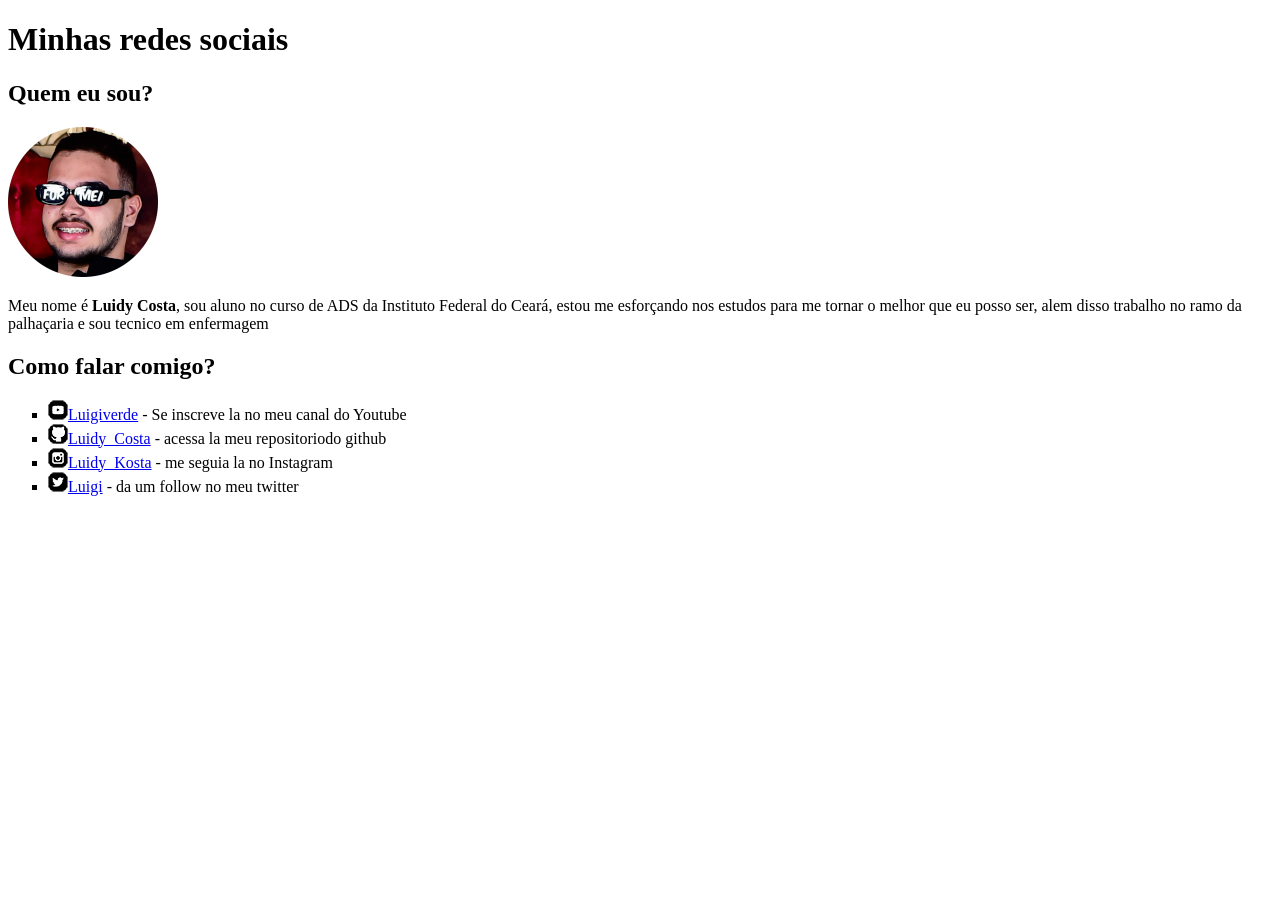
<file: desafios/005/index.html>
<!DOCTYPE html>
<html lang="pt-br">
<head>
    <meta charset="UTF-8">
    <meta name="viewport" content="width=device-width, initial-scale=1.0">
    <link rel="shortcut icon" href="favicon.ico" type="image/x-icon">
    <title>Social</title>
</head>
<body>
    <h1>Minhas redes sociais</h1>
    <h2>Quem eu sou?</h2>
    <img src="foto social.png" alt="uma imagem de um homem branco sorrindo com uma barba e um oculos escuro escrito formei">
    <p>Meu nome é <strong>Luidy Costa</strong>, sou aluno no curso de ADS da Instituto Federal do Ceará, estou me esforçando nos estudos para me tornar o melhor que eu posso ser, alem disso trabalho no ramo da palhaçaria e sou tecnico em enfermagem</p>
    <h2>Como falar comigo?</h2>
    <ul type="square">
        <li><img src="icone-youtube.png" alt="Logo Youtube"><a href="https://www.youtube.com/@Luigi_verde" target="_blank" rel="External">Luigiverde</a> - Se inscreve la no meu canal do Youtube</li>
        <li><img src="icone-github.png" alt="Logo do Github"><a href="https://github.com/Luidy-Costa" target="_blank" rel="External">Luidy_Costa</a> - acessa la meu repositoriodo github</li>
        <li><img src="icone-instagram.png" alt="Logo do instagram"><a href="https://www.instagram.com/luidy_kosta/" target="_blank" rel="External">Luidy_Kosta</a> - me seguia la no Instagram</li>
        <li><img src="icone-twitter.png" alt="Logo do twitter"><a href="https://x.com/Luigi_verde02" target="_blank" rel="External">Luigi</a> - da um follow no meu twitter</li>
    </ul>
</body>
</html>
</file>
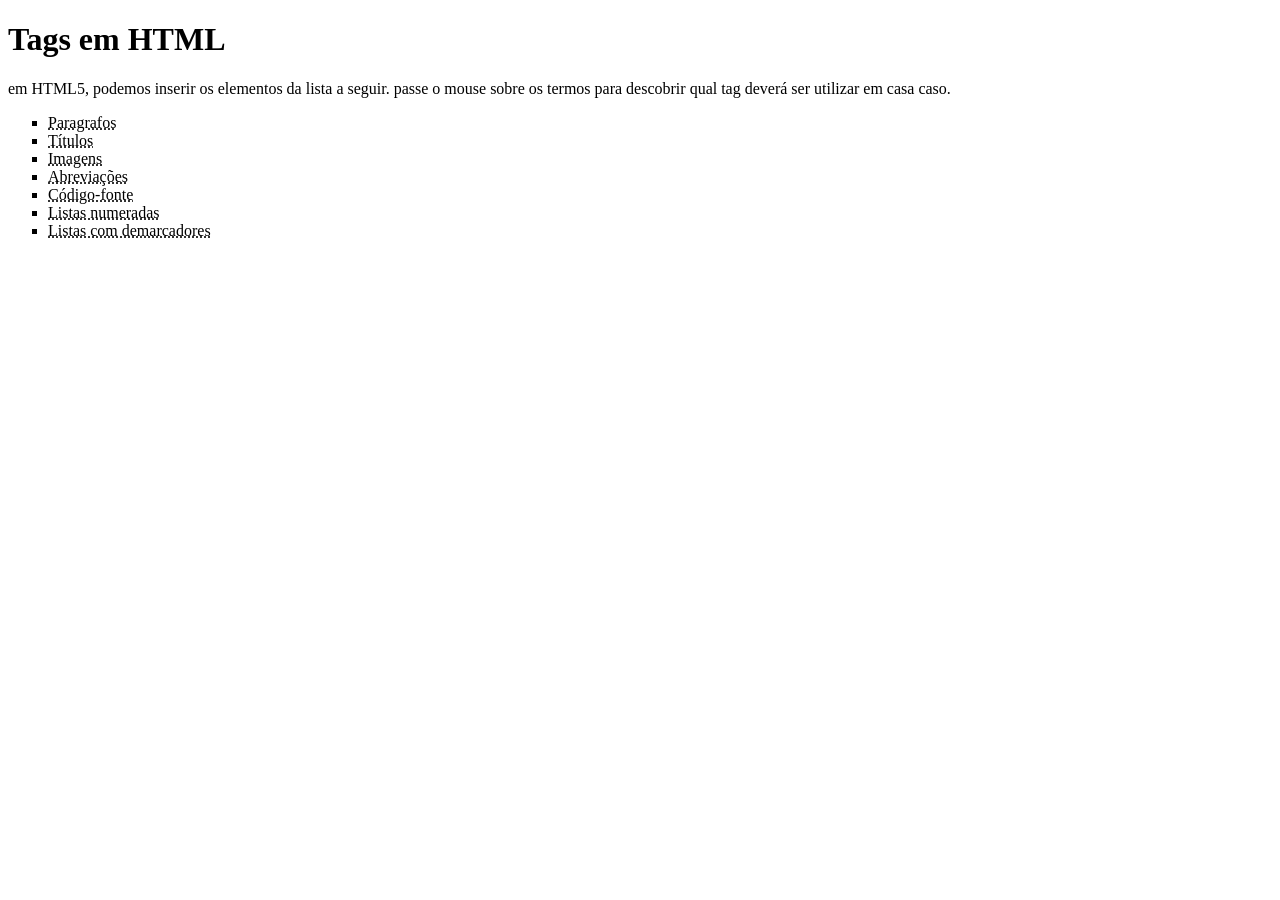
<file: desafios/006/index.html>
<!DOCTYPE html>
<html lang="pt-br">
<head>
    <meta charset="UTF-8">
    <meta name="viewport" content="width=device-width, initial-scale=1.0">
    <link rel="shortcut icon" href="favicon.ico" type="image/x-icon">
    <title>Tags</title>
</head>
<body>
    <h1>Tags em HTML</h1>
    <p>em HTML5, podemos inserir os elementos da lista a seguir. passe o mouse sobre os termos para descobrir qual tag deverá ser utilizar em casa caso.</p>

    <ul type="square">
        <li><abbr title="use a tag &lt;p&gt;">Paragrafos</abbr></li>
        <li><abbr title="Use as tags de &lt;h1&gt; a &lt;h6&gt;">Títulos</abbr></li>
        <li><abbr title="Use a tag &lt;img&gt;">Imagens</abbr></li>
        <li><abbr title="Use a tag &lt;abbr&gt;">Abreviações</abbr></li>
        <li><abbr title="Use a tag &lt;code&gt;">Código-fonte</abbr></li>
        <li><abbr title="Use a tag &lt;ol&gt; e coloque o parametro type=1">Listas numeradas</abbr></li>
        <li><abbr title="Use a tag &lt;ul&gt;">Listas com demarcadores</abbr></li>
    </ul>
    
</body>
</html>
</file>
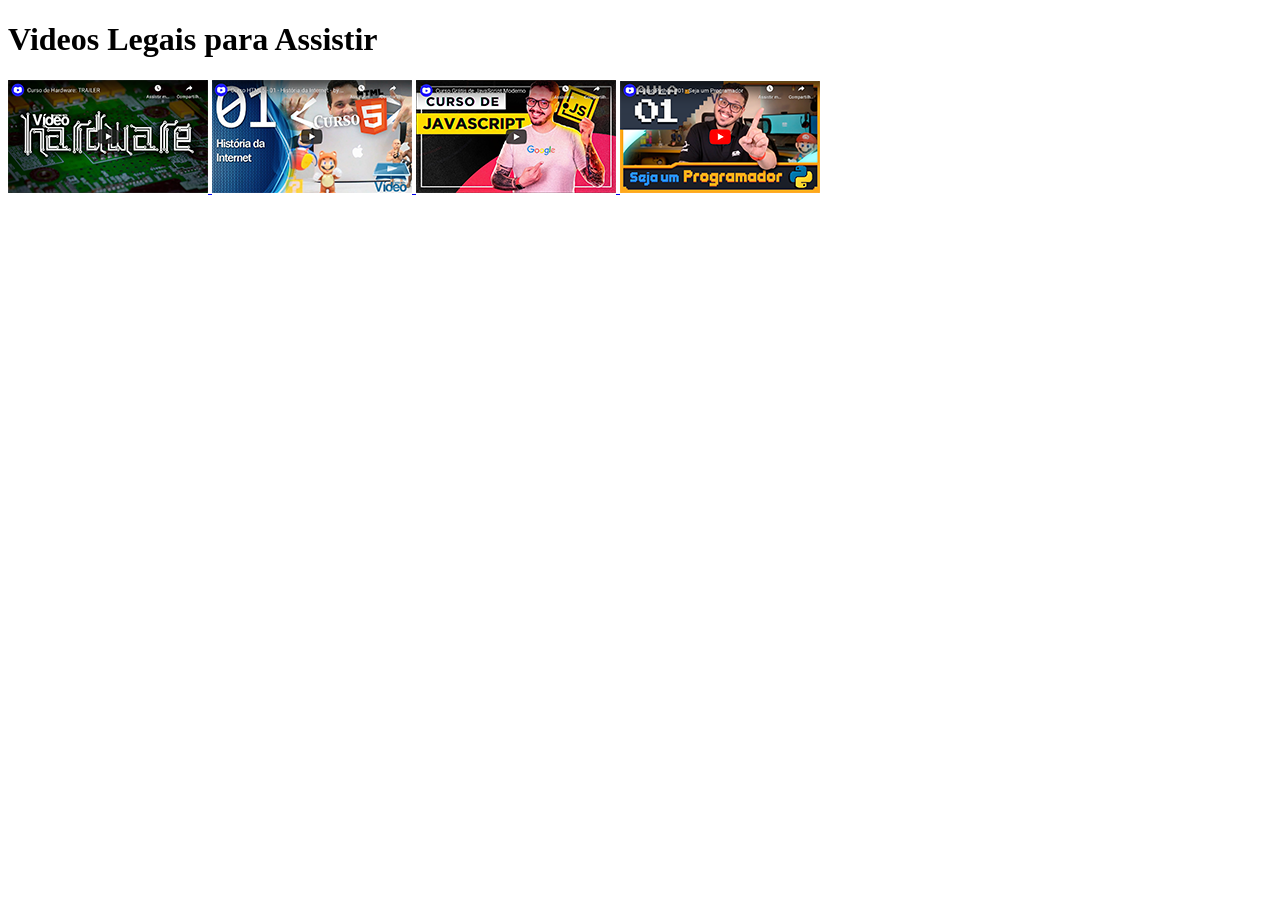
<file: desafios/009/index.html>
<!DOCTYPE html>
<html lang="pt-br">
<head>
    <meta charset="UTF-8">
    <meta name="viewport" content="width=device-width, initial-scale=1.0">
    <link rel="shortcut icon" href="imagens/favicon.ico" type="image/x-icon">
    <title>Meus Videos</title>
</head>
<body>
    <h1>Videos Legais para Assistir</h1>
    <picture>
        <a href="hardware.html">
            <img src="imagens/thumb-hardware.png" alt="thumb do curso de hardware do curso em video">
        </a>
    </picture>
    <picture>
        <a href="html5.html">
            <img src="imagens/thumb-html.png" alt="thumb do curso de html do curso em video">
        </a>
    </picture>
    <picture>
        <a href="js.html">
            <img src="imagens/thumb-js.png" alt="thumb do curso de JavaScript do curso em video">
        </a>
    </picture>
    <picture>
        <a href="python.html">
            <img src="imagens/thumb-python.png" alt="thumb do curso de python do curso em video">
        </a>
    </picture>

</body>
</html>
</file>
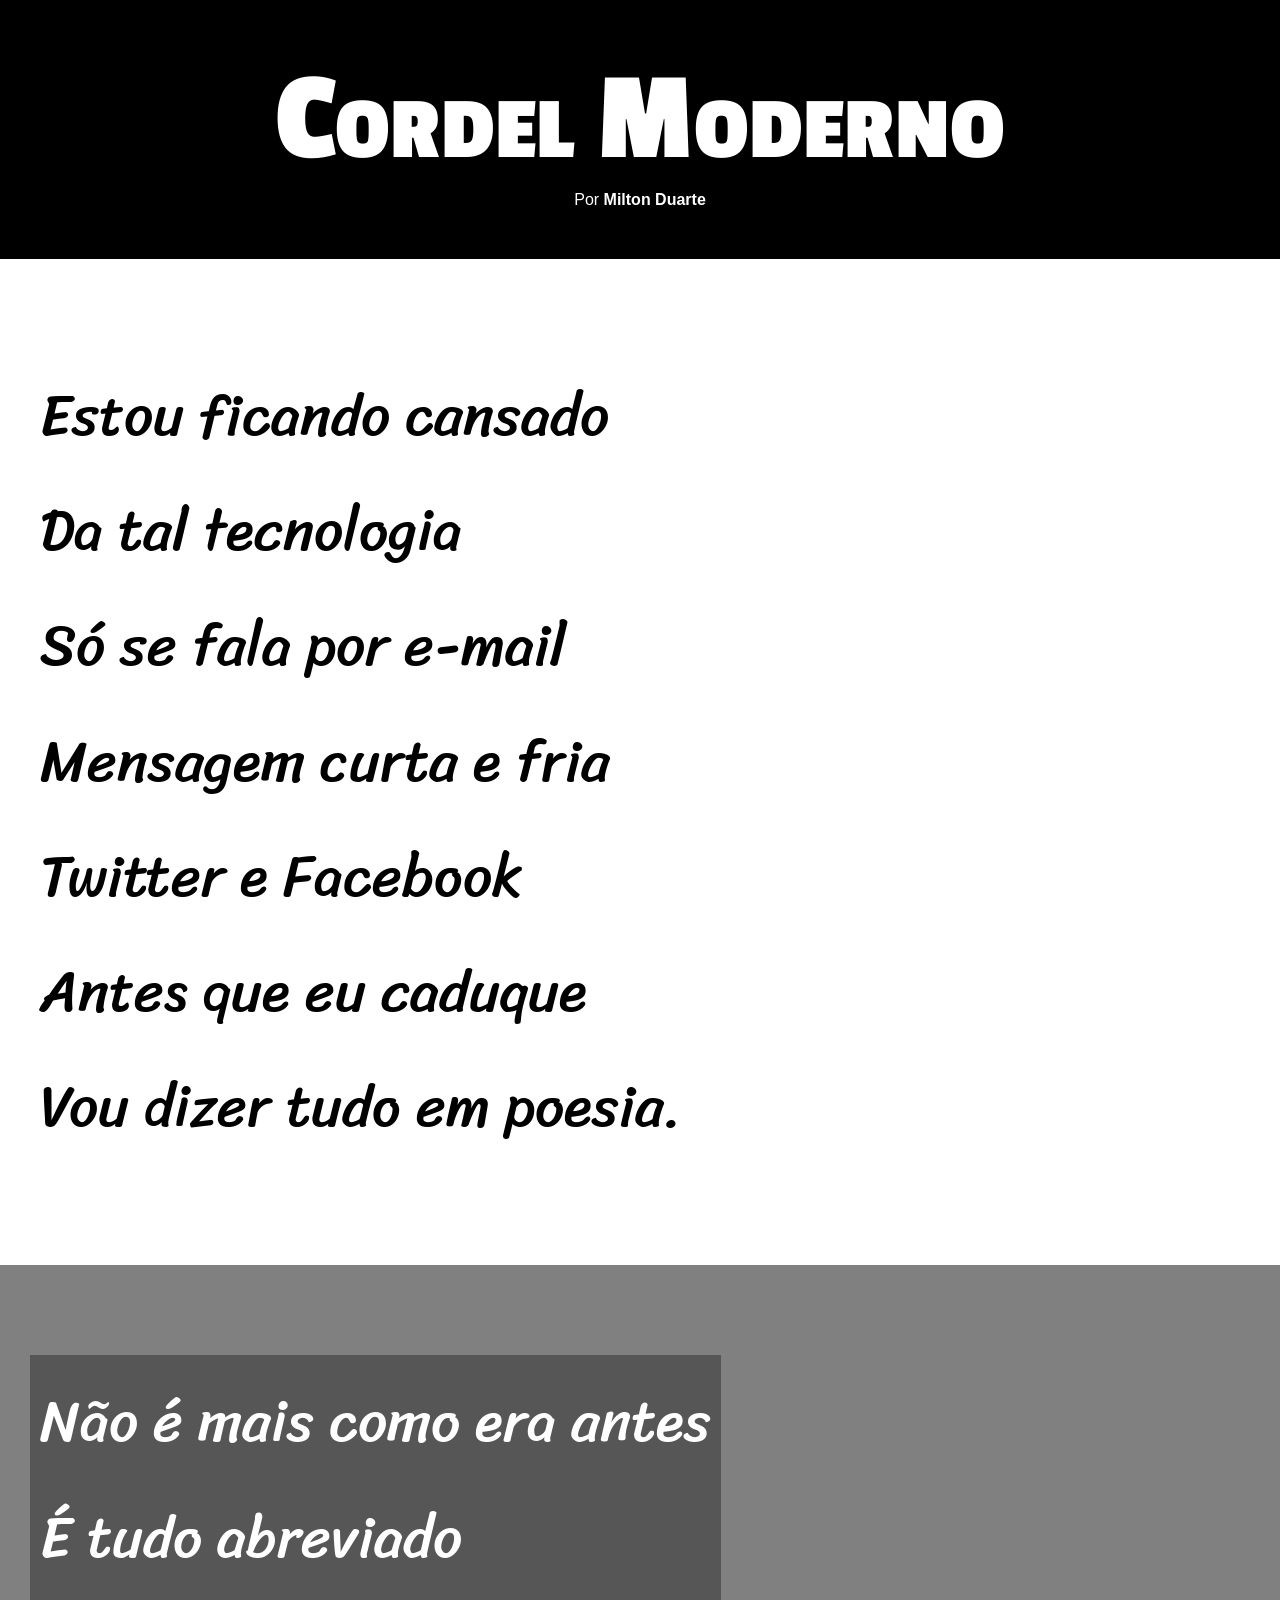
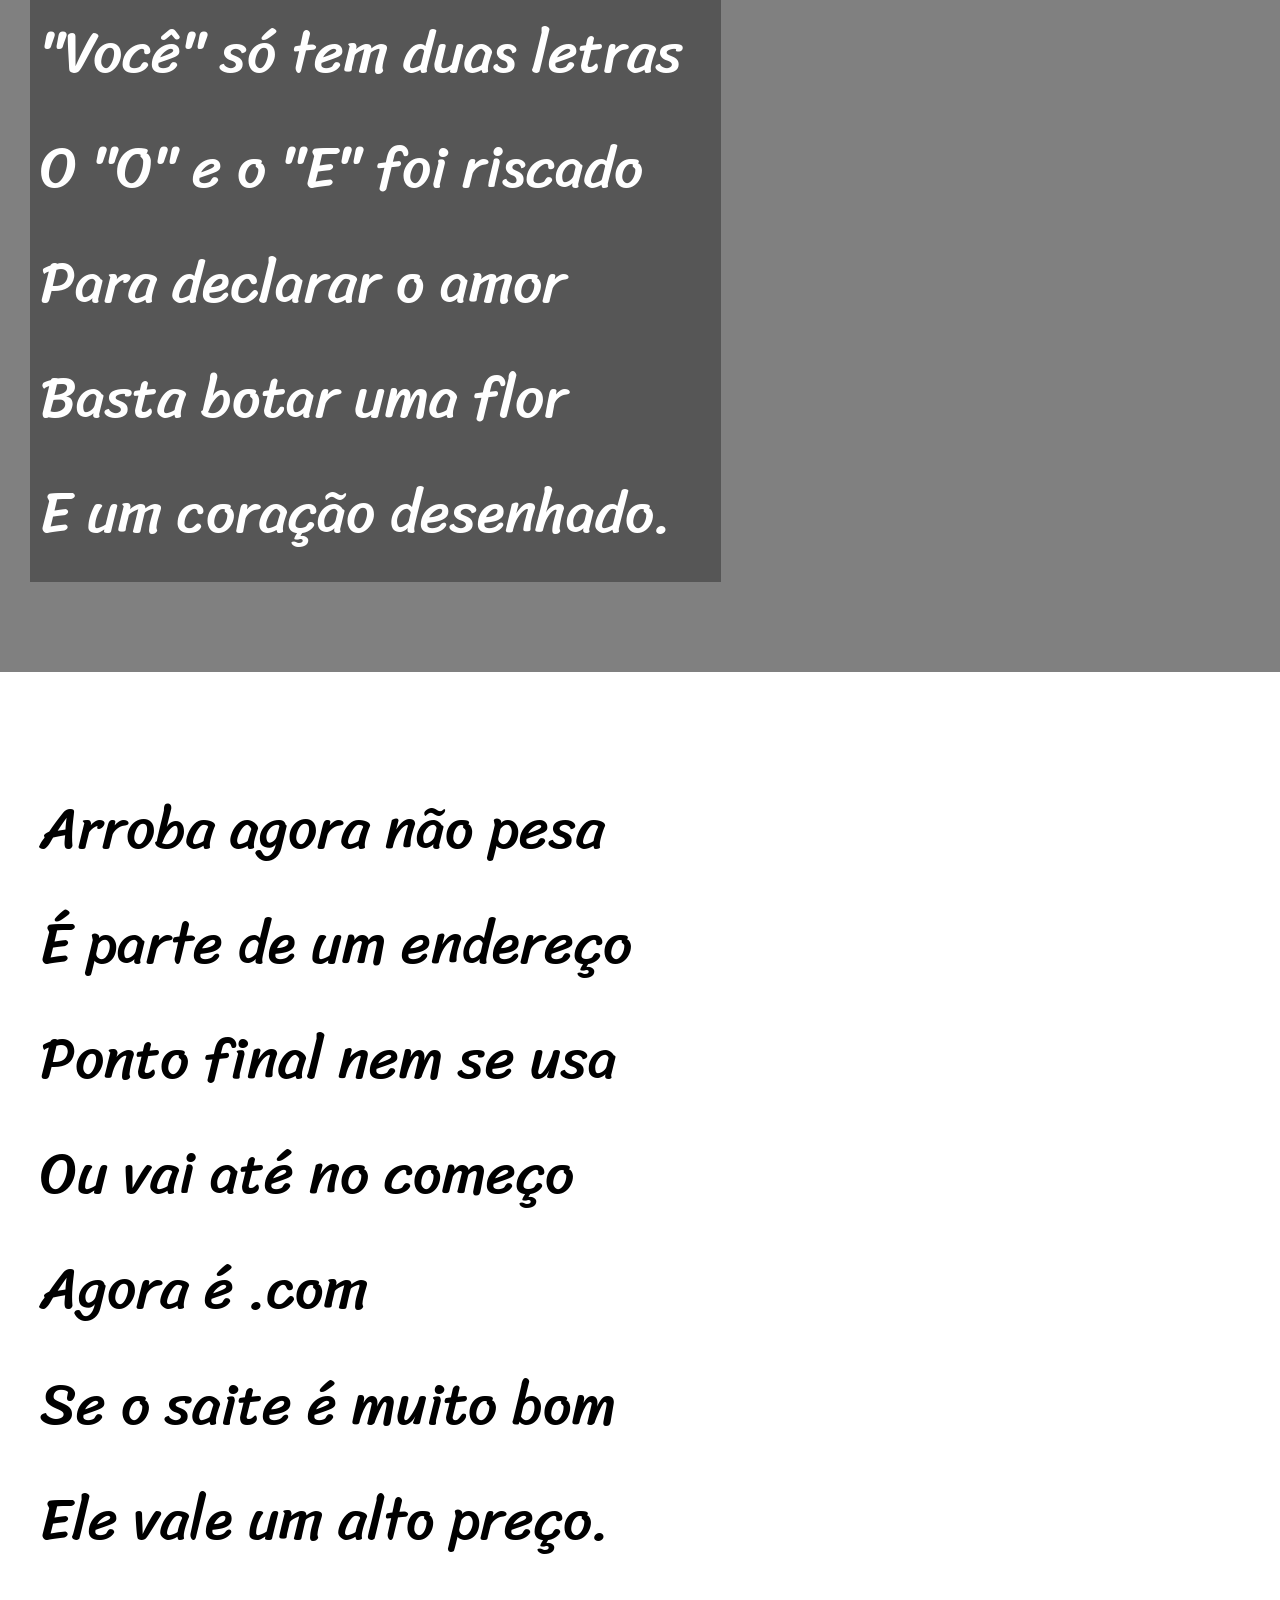
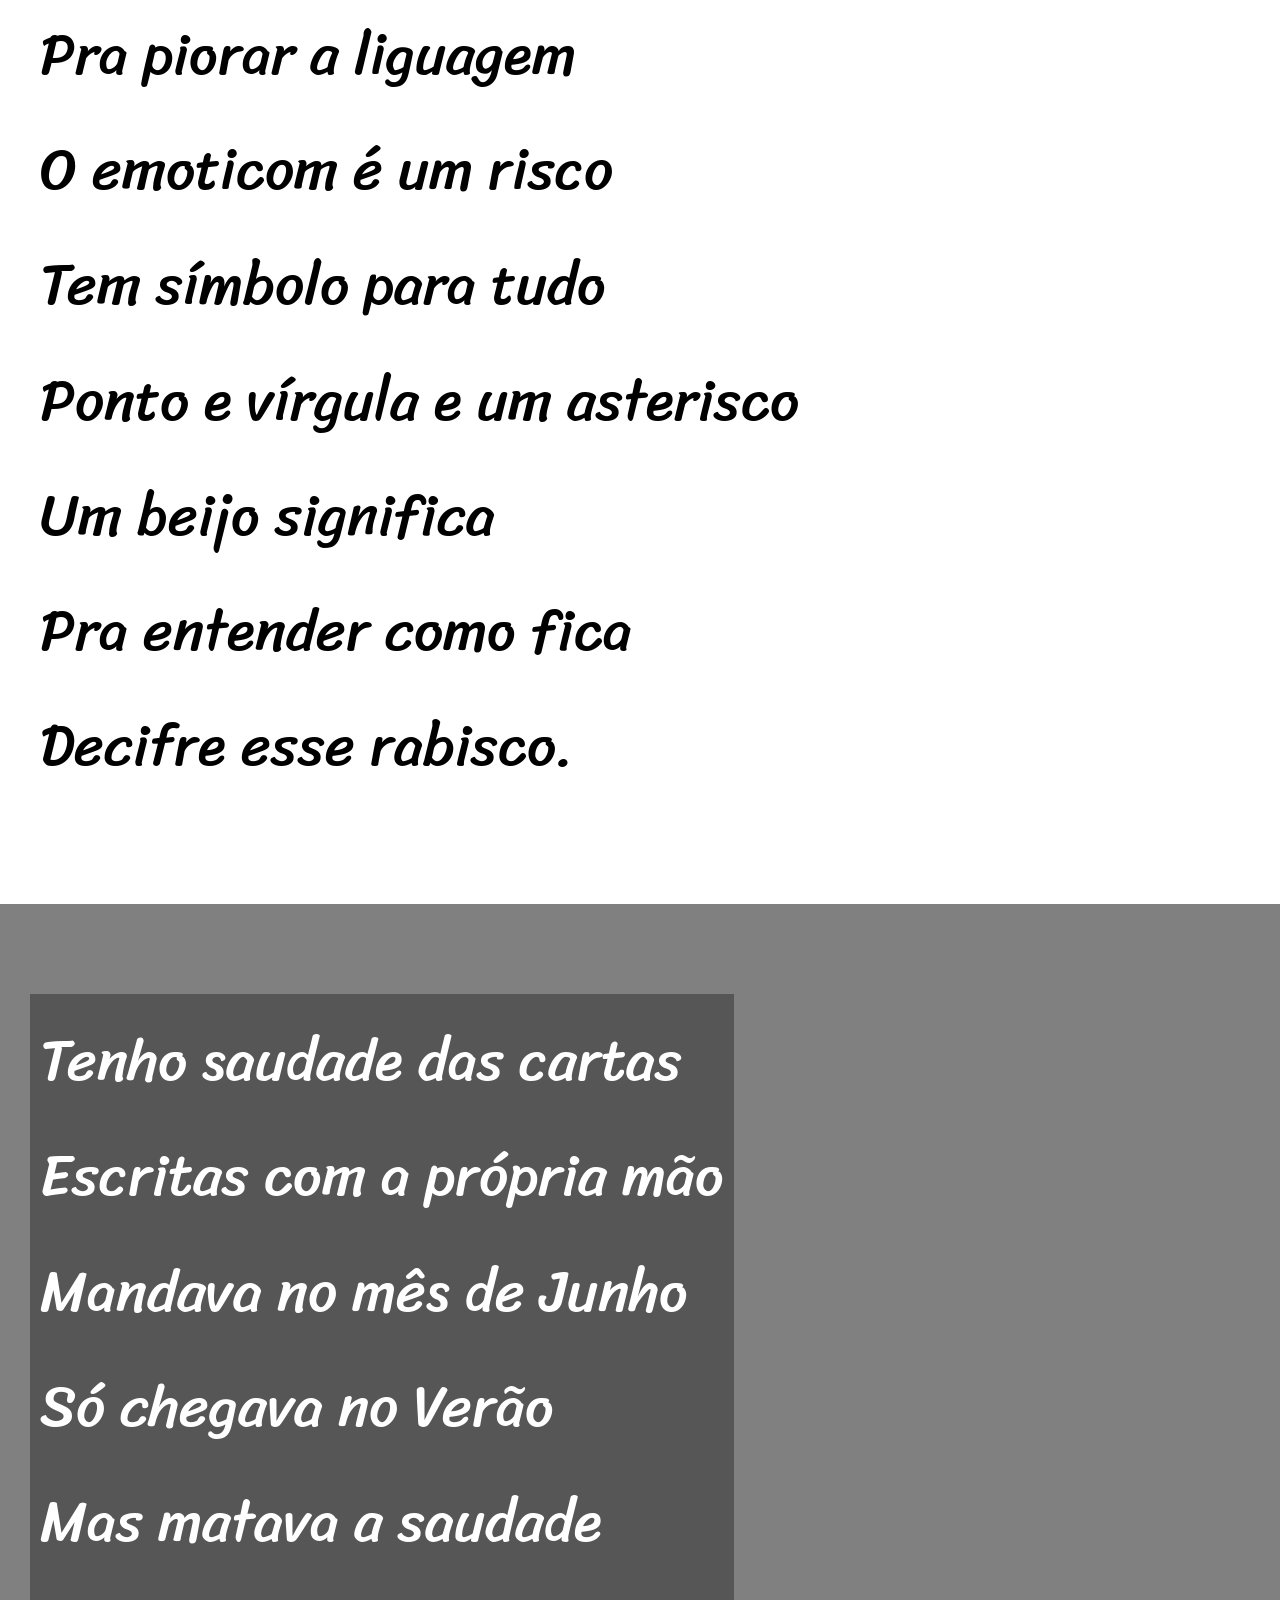
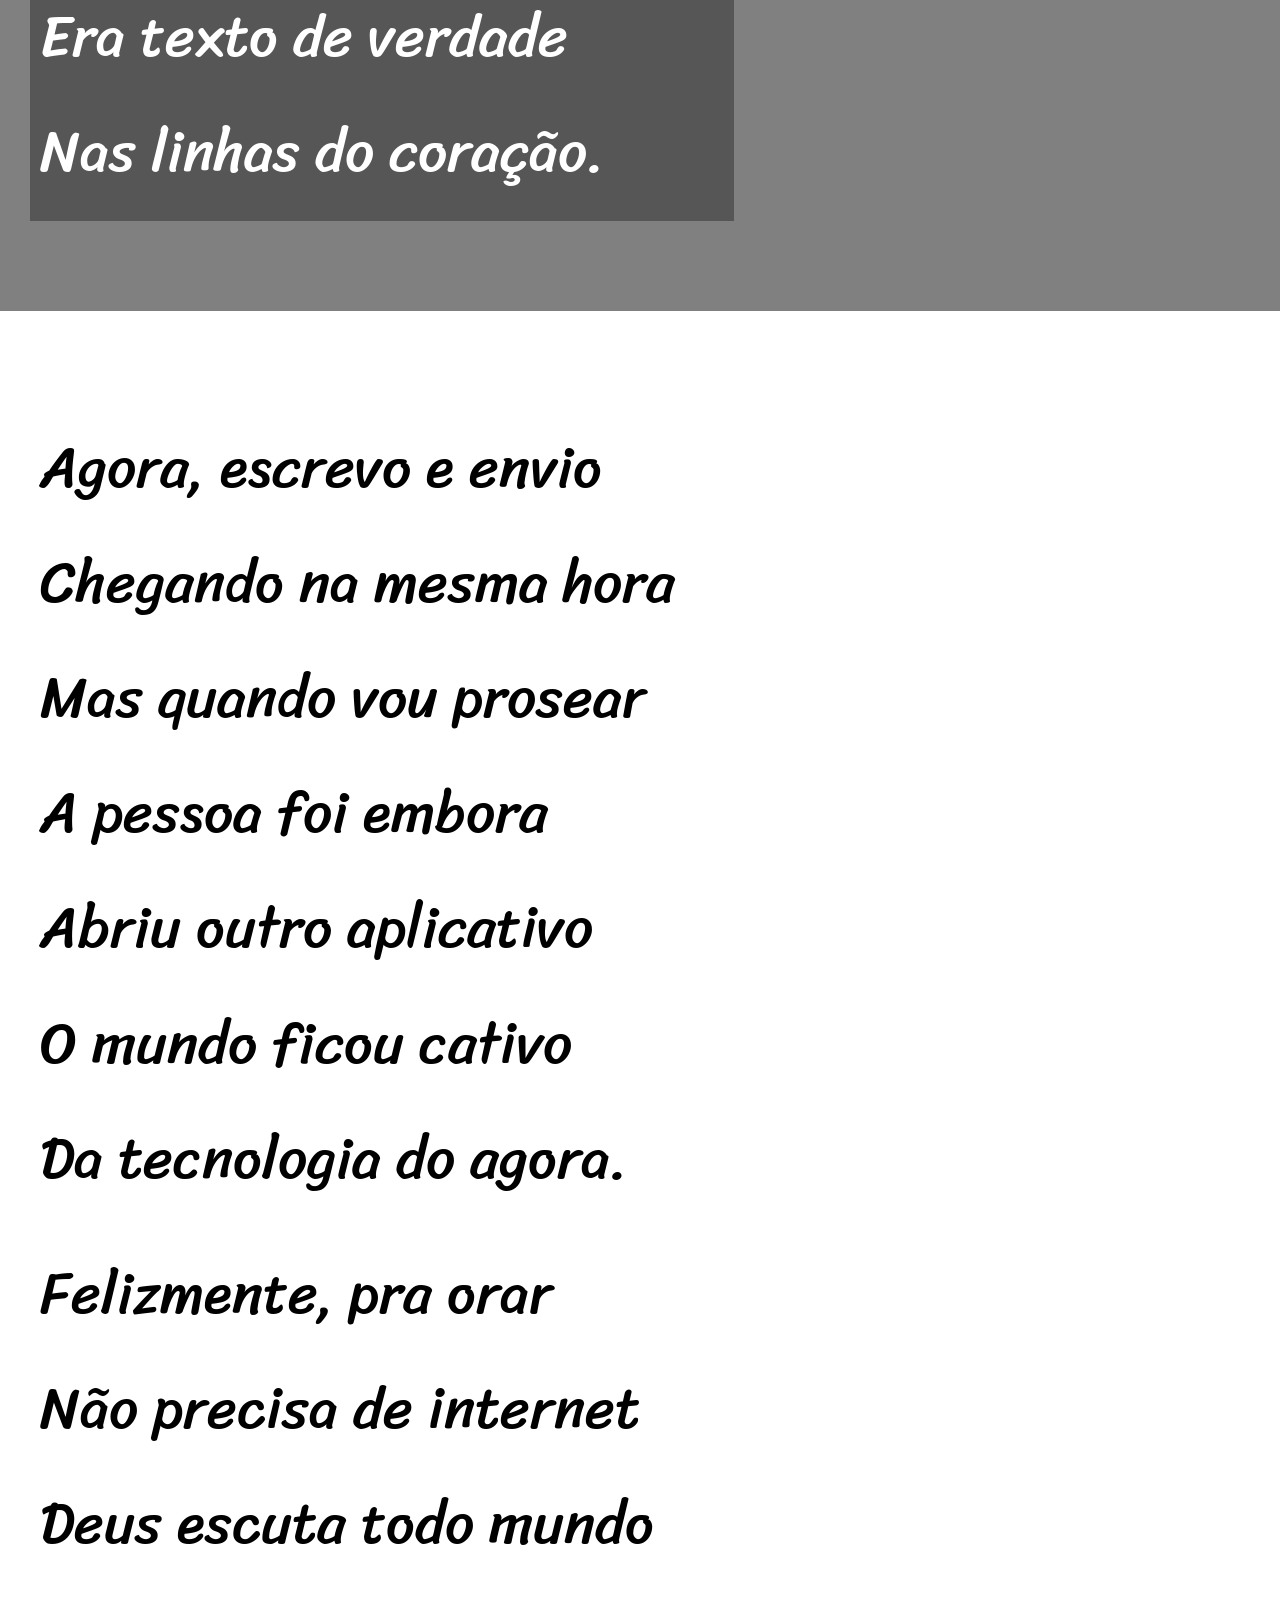
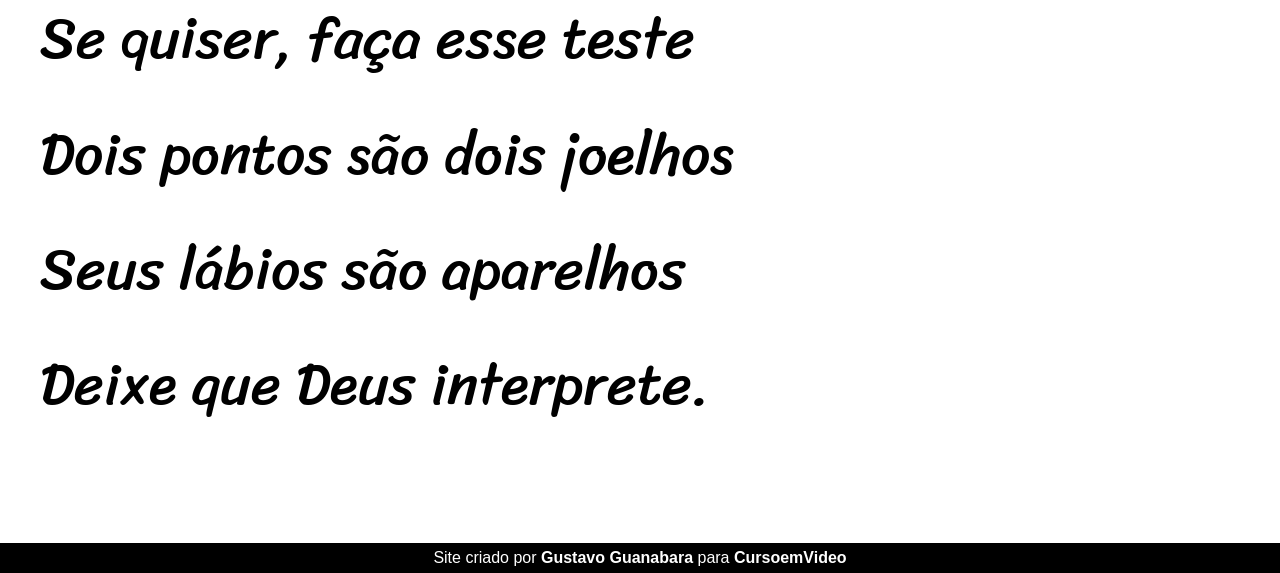
<file: desafios/012/index.html>
<!DOCTYPE html>
<html lang="pt-br">

<head>
    <meta charset="UTF-8">
    <meta name="viewport" content="width=device-width, initial-scale=1.0">
    <link rel="shortcut icon" href="favicon.png" type="image/x-icon">
    <title>Cordel Moderno</title>
    <link rel="stylesheet" href="estilo/style.css">
</head>

<body>
    <header>
        <h1>Cordel Moderno</h1>
        <p>Por <a href="https://www.recantodasletras.com.br/poesias/3186743" target="_blank" rel="nofollow">Milton Duarte</a></p>
    </header>
    

    <section class="padrao">
        <p>
            Estou ficando cansado <br>
            Da tal tecnologia <br>
            Só se fala por e-mail <br>
            Mensagem curta e fria <br>
            Twitter e Facebook <br>
            Antes que eu caduque <br>
            Vou dizer tudo em poesia. <br>
        </p>
    </section>



    <section class="especial">
        <p>
            Não é mais como era antes <br>
            É tudo abreviado <br>
            "Você" só tem duas letras <br>
            O "O" e o "E" foi riscado <br>
            Para declarar o amor <br>
            Basta botar uma flor <br>
            E um coração desenhado. <br>
        </p>
    </section>

   

    <section class="padrao">
        <p>
            Arroba agora não pesa <br>
            É parte de um endereço <br>
            Ponto final nem se usa <br>
            Ou vai até no começo <br>
            Agora é .com <br>
            Se o saite é muito bom <br>
            Ele vale um alto preço. <br>
        </p>
        <p>
            Pra piorar a liguagem <br>
            O emoticom é um risco <br>
            Tem símbolo para tudo <br>
            Ponto e vírgula e um asterisco <br>
            Um beijo significa <br>
            Pra entender como fica <br>
            Decifre esse rabisco. <br>
        </p>
    </section>

   

    <section class="especial">
        <p>
            Tenho saudade das cartas <br>
            Escritas com a própria mão <br>
            Mandava no mês de Junho <br>
            Só chegava no Verão <br>
            Mas matava a saudade <br>
            Era texto de verdade <br>
            Nas linhas do coração. <br>
        </p>
    </section>

    
<section class="padrao">
    
        <p>
            Agora, escrevo e envio <br>
            Chegando na mesma hora <br>
            Mas quando vou prosear <br>
            A pessoa foi embora <br>
            Abriu outro aplicativo <br>
            O mundo ficou cativo <br>
            Da tecnologia do agora. <br>
        </p>
    
        <p>
            Felizmente, pra orar <br>
            Não precisa de internet <br>
            Deus escuta todo mundo <br>
            Se quiser, faça esse teste <br>
            Dois pontos são dois joelhos <br>
            Seus lábios são aparelhos <br>
            Deixe que Deus interprete. <br>
        </p>
</section>


<footer>
    <p>Site criado por <a href="gustavoguanabra.github.io" target="_blank" rel="external">Gustavo Guanabara</a> para <a href="cursoemvideo.com" target="_blank" rel="external">CursoemVideo</a></p>
</footer>

</body>

</html>
</file>
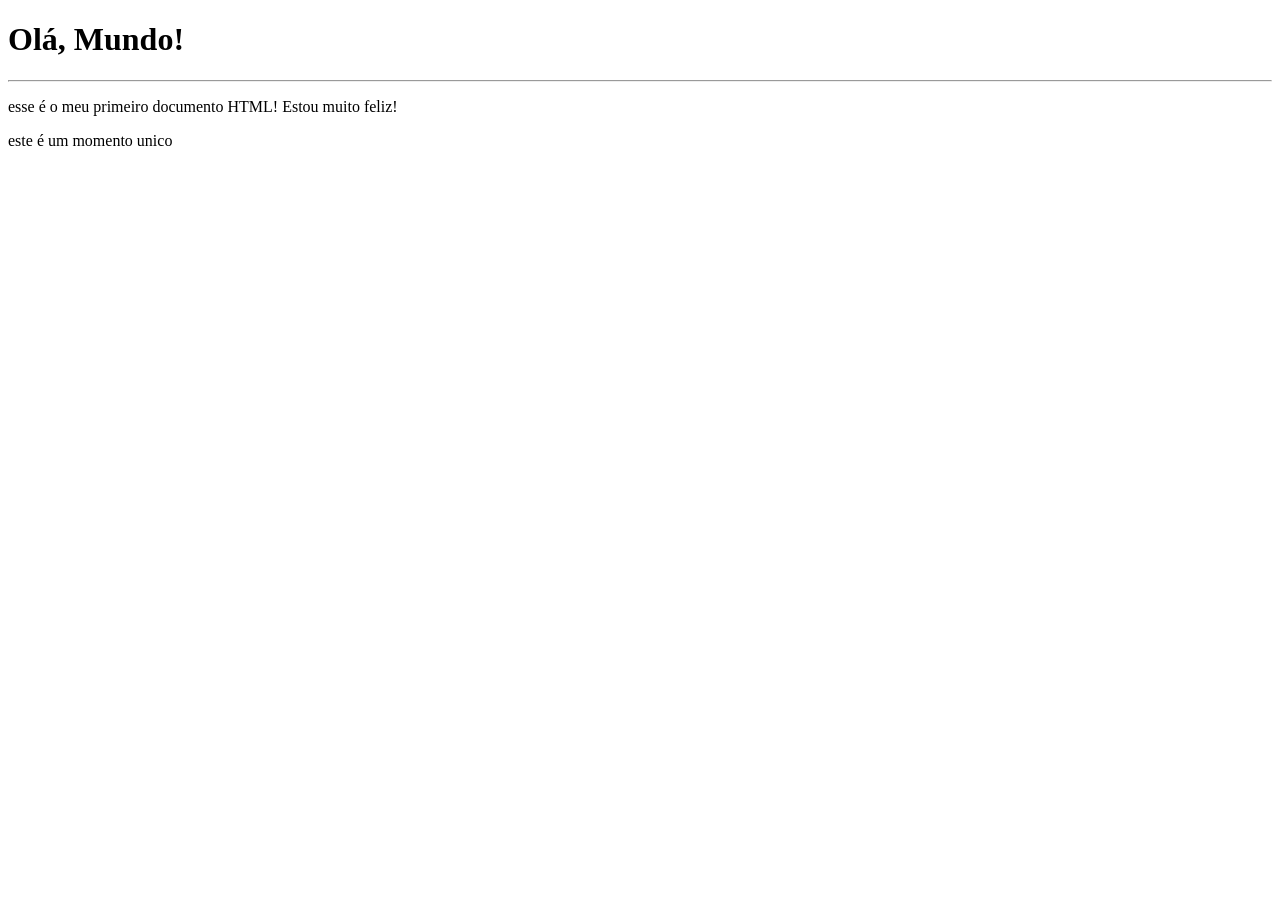
<file: exercicios/001/index.html>
<!DOCTYPE html>
 <html lang="pt-br">
 <head>
    <meta charset="UTF-8">
    <meta name="viewport" content="width=device-width, initial-scale=1.0">
    <title>Document</title>
 </head>
 <body>
    <h1>Olá, Mundo!</h1>

    <hr>

    <p>esse é o meu primeiro documento HTML! Estou muito feliz!</p>
    <p>este é um momento unico</p>
    
 </body>
 </html>
</file>
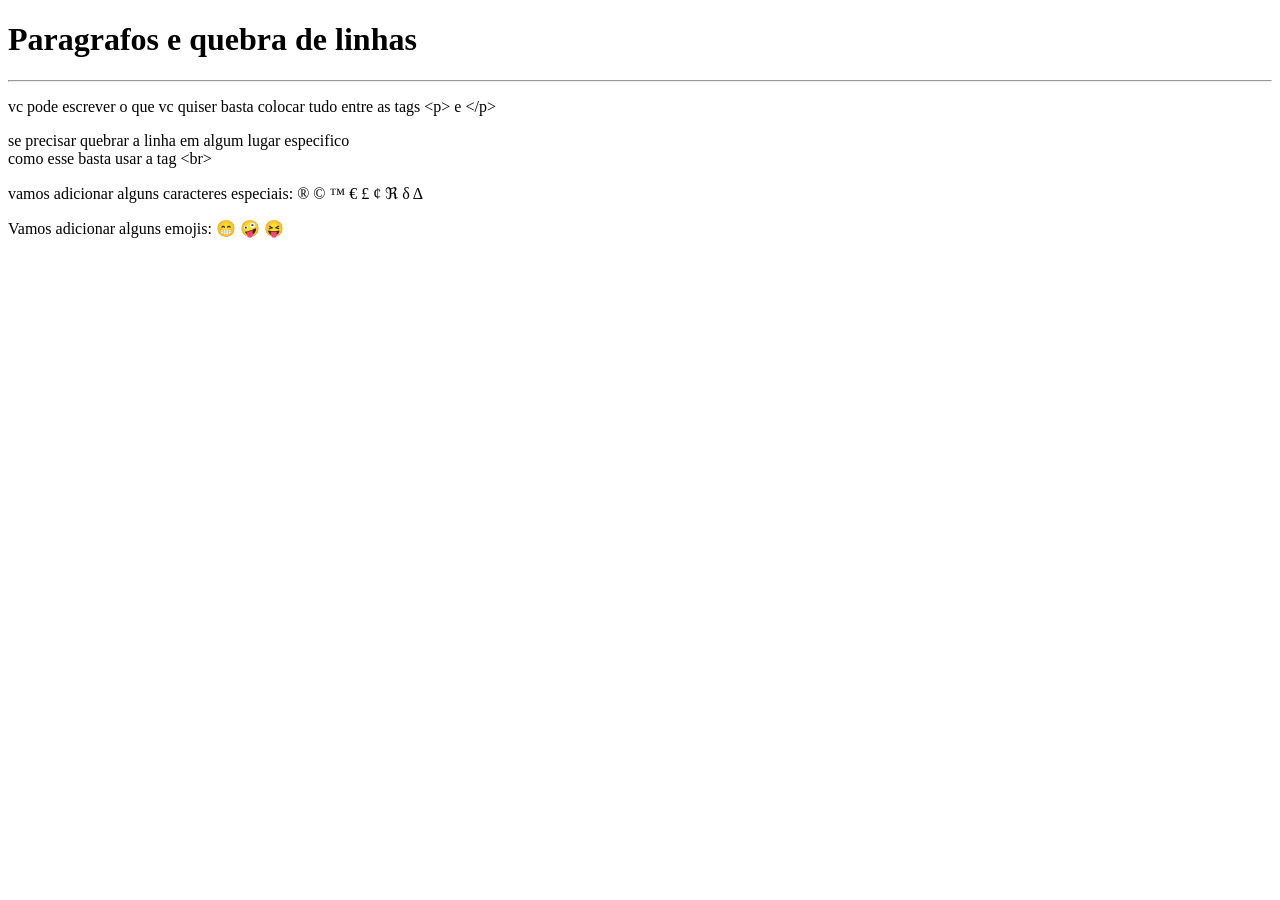
<file: exercicios/002/index.html>
<!DOCTYPE html>
<html lang="pt-br">
<head>
    <meta charset="UTF-8">
    <meta name="viewport" content="width=device-width, initial-scale=1.0">
    <title>002</title>
</head>
<body>
    <h1>Paragrafos e quebra de linhas</h1>

    <hr>

    <p>vc pode escrever o que vc quiser basta colocar tudo entre as tags &lt;p&gt; e &lt;/p&gt;</p> <!--lt = less than; gt = great than-->

    <p>se precisar quebrar a linha em algum lugar especifico <br> como esse basta usar a tag &lt;br&gt; </p> 
    <p>vamos adicionar alguns caracteres especiais:
        &reg;
        &copy;
        &trade;
        &euro;
        &pound;
        &cent;
        &real;
        &delta;
        &Delta;
    </p>
    <p>Vamos adicionar alguns emojis:<!--pega os codigos na emojipedia-->
        &#x1F601;
        &#x1F92A;
        &#x1F61D;
        <!--sempre começa com &#x  e depois coloca o codigo que vc pegou na emojipedia mas só o codigo-->

    </p>
</body>
</html>
</file>
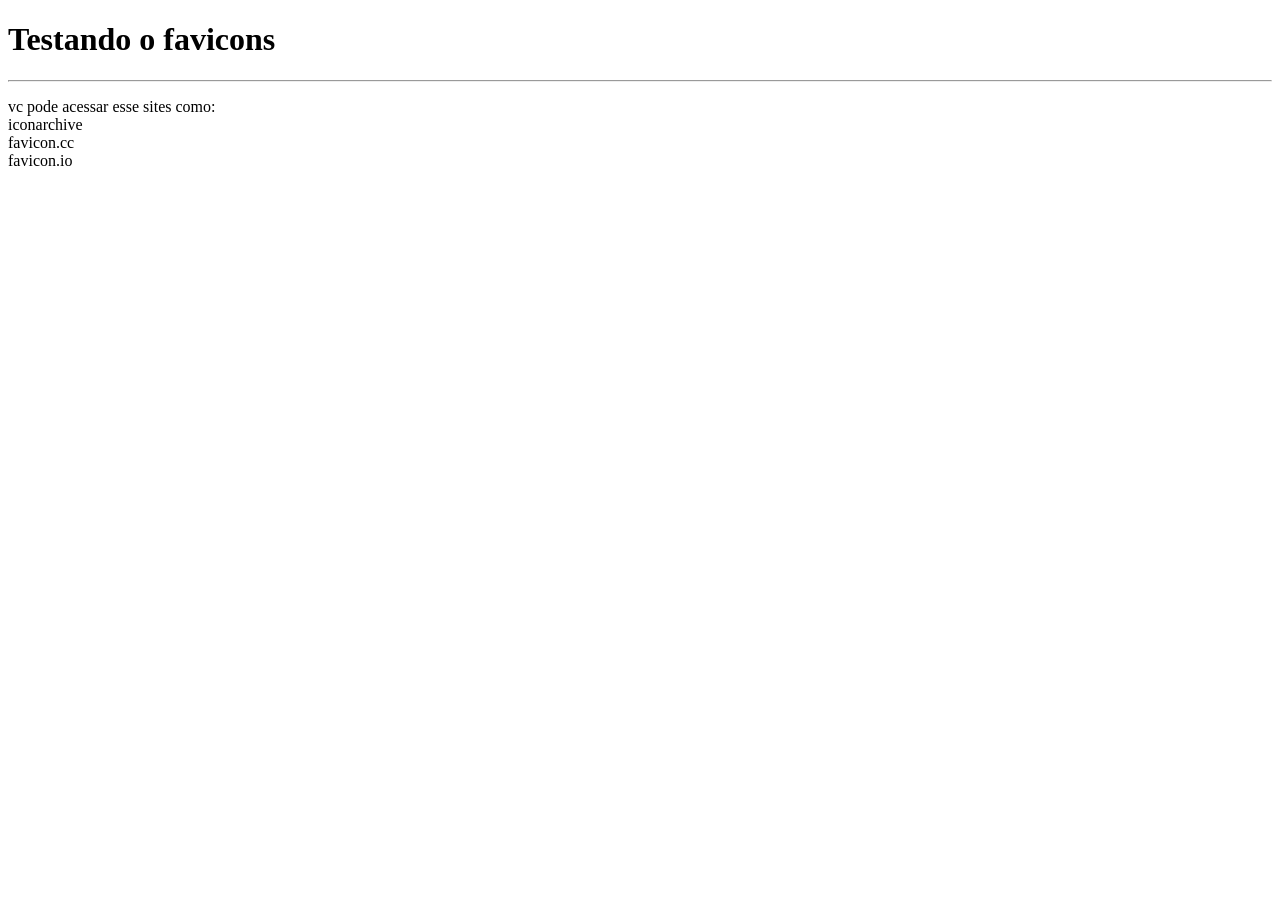
<file: exercicios/004/index.html>
<!DOCTYPE html>
<html lang="pt-br">
<head>
    <meta charset="UTF-8">
    <meta name="viewport" content="width=device-width, initial-scale=1.0">
    <link rel="shortcut icon" href="favicons.ico" type="image/x-icon">
    <title>Favicons</title>
</head>
<body>
    <h1>Testando o favicons</h1>

    <hr>

    <p>vc pode acessar esse sites como: <br>iconarchive<br>favicon.cc<br>favicon.io</p>
    
</body>
</html>
</file>
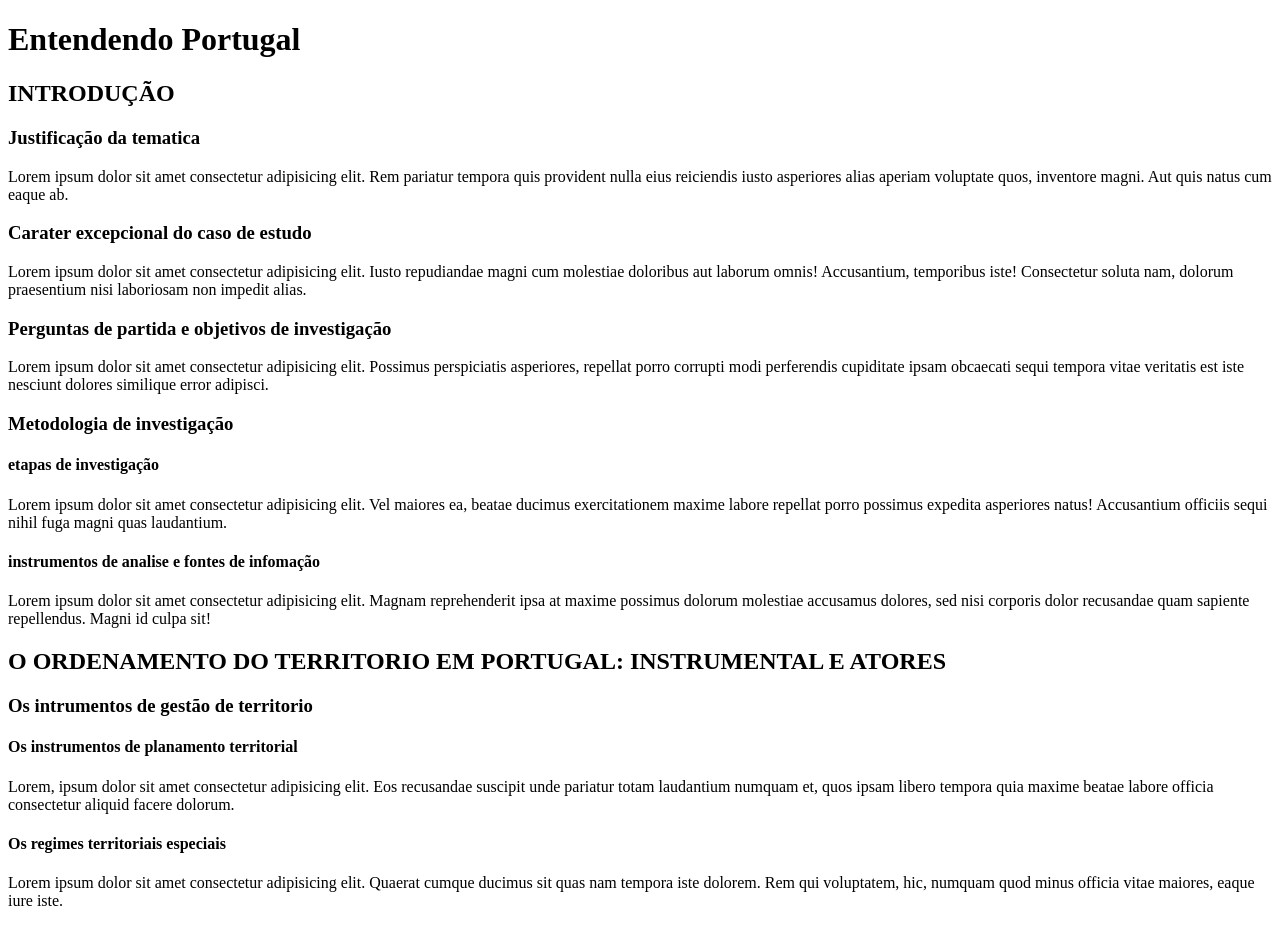
<file: exercicios/006/index.html>
<!DOCTYPE html>
<html lang="pr-br">
<head>
    <meta charset="UTF-8">
    <meta name="viewport" content="width=device-width, initial-scale=1.0">
    <link rel="shortcut icon" href="favicons.ico" type="image/x-icon">
    <title>Titulos</title>
</head>
<body>
    <h1>Entendendo Portugal</h1>
     
    <h2>INTRODUÇÃO</h2>
    <h3>Justificação da tematica</h3>
    <p>Lorem ipsum dolor sit amet consectetur adipisicing elit. Rem pariatur tempora quis provident nulla eius reiciendis iusto asperiores alias aperiam voluptate quos, inventore magni. Aut quis natus cum eaque ab.</p>
    <h3>Carater excepcional do caso de estudo</h3>
    <p>Lorem ipsum dolor sit amet consectetur adipisicing elit. Iusto repudiandae magni cum molestiae doloribus aut laborum omnis! Accusantium, temporibus iste! Consectetur soluta nam, dolorum praesentium nisi laboriosam non impedit alias.</p>
    <h3>Perguntas de partida e objetivos de investigação</h3>
    <p>Lorem ipsum dolor sit amet consectetur adipisicing elit. Possimus perspiciatis asperiores, repellat porro corrupti modi perferendis cupiditate ipsam obcaecati sequi tempora vitae veritatis est iste nesciunt dolores similique error adipisci.</p>
    <h3>Metodologia de investigação</h3>
    <h4>etapas de investigação</h4>
    <p>Lorem ipsum dolor sit amet consectetur adipisicing elit. Vel maiores ea, beatae ducimus exercitationem maxime labore repellat porro possimus expedita asperiores natus! Accusantium officiis sequi nihil fuga magni quas laudantium.</p>
    <h4>instrumentos de analise e fontes de infomação</h4>
   <p>Lorem ipsum dolor sit amet consectetur adipisicing elit. Magnam reprehenderit ipsa at maxime possimus dolorum molestiae accusamus dolores, sed nisi corporis dolor recusandae quam sapiente repellendus. Magni id culpa sit!</p>
    <h2>O ORDENAMENTO DO TERRITORIO EM PORTUGAL: INSTRUMENTAL E ATORES</h2>
    <h3>Os intrumentos de gestão de territorio</h3>
    <h4>Os instrumentos de planamento territorial</h4>
    <p>Lorem, ipsum dolor sit amet consectetur adipisicing elit. Eos recusandae suscipit unde pariatur totam laudantium numquam et, quos ipsam libero tempora quia maxime beatae labore officia consectetur aliquid facere dolorum.</p>
    <h4>Os regimes territoriais especiais</h4>
    <p>Lorem ipsum dolor sit amet consectetur adipisicing elit. Quaerat cumque ducimus sit quas nam tempora iste dolorem. Rem qui voluptatem, hic, numquam quod minus officia vitae maiores, eaque iure iste.</p>
    


</body>
</html>
</file>
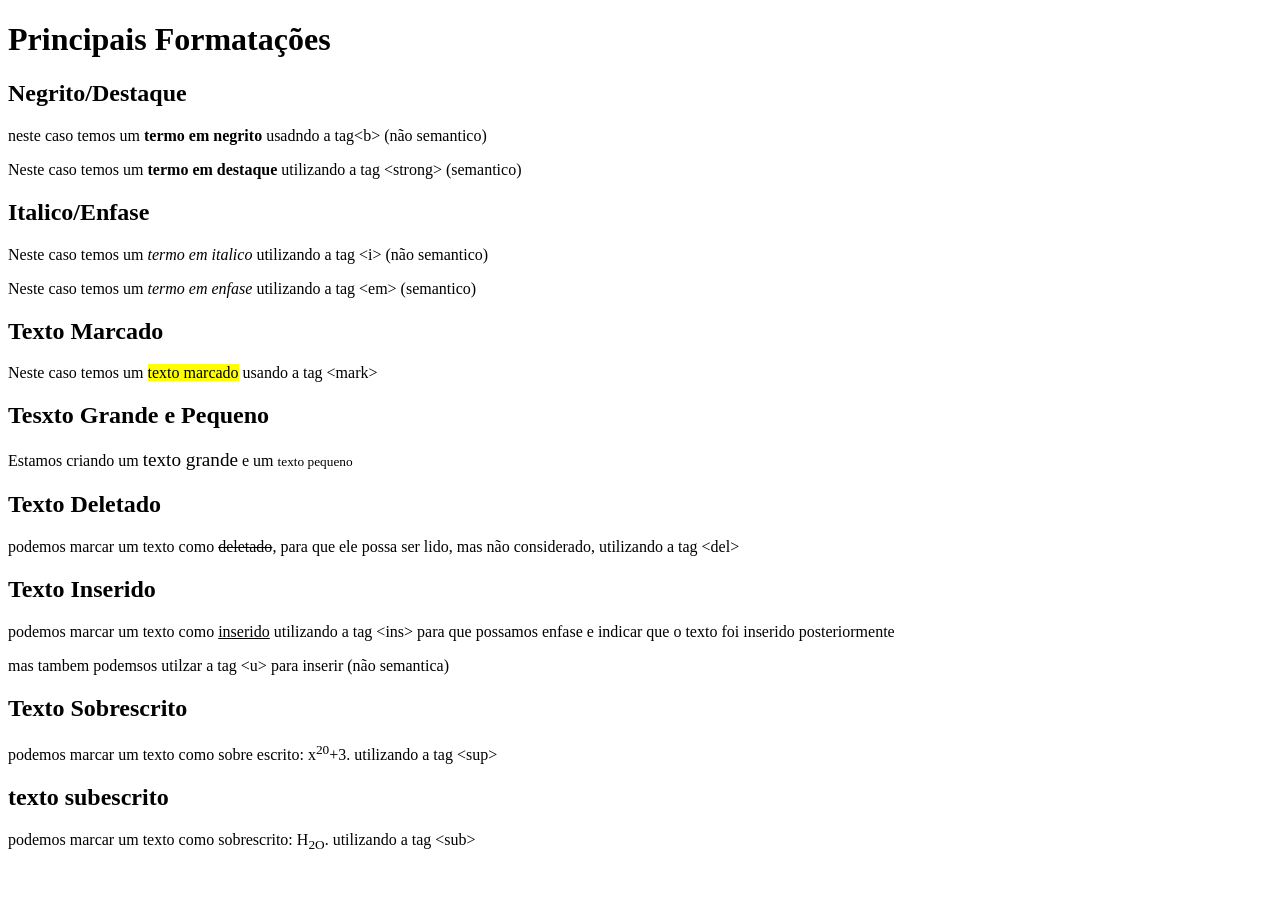
<file: exercicios/008/index.html>
<!DOCTYPE html>
<html lang="pt-br">
<head>
    <meta charset="UTF-8">
    <meta name="viewport" content="width=device-width, initial-scale=1.0">
    <link rel="shortcut icon" href="favicons.ico" type="image/x-icon">
    <title>Formatação de texto</title>
</head>
<body>
    <h1>Principais Formatações</h1>
    <h2>Negrito/Destaque</h2>
    <p>neste caso temos um <b>termo em negrito</b> usadndo a tag&lt;b&gt; (não semantico)</p>
    <p>Neste caso temos um <strong>termo em destaque</strong> utilizando a tag &lt;strong&gt; (semantico)</p>

    <h2>Italico/Enfase</h2>
    <p>Neste caso temos um <i>termo em italico</i> utilizando a tag &lt;i&gt; (não semantico)</p>
    <p>Neste caso temos um <em>termo em enfase</em> utilizando a tag &lt;em&gt; (semantico)</p>

    <h2>Texto Marcado</h2>
    <p>Neste caso temos um <mark>texto marcado</mark> usando a tag &lt;mark&gt;</p>

    <h2>Tesxto Grande e Pequeno</h2>
    <p>Estamos criando um <big>texto grande</big><!--big ja é obsoleto e não tem mais valor--> e um <small>texto pequeno</small> <!--isso é puramente para marcação--></p>

    <h2>Texto Deletado</h2>
    <p>podemos marcar um texto como <del>deletado</del>, para que ele possa ser lido, mas não considerado, utilizando a tag &lt;del&gt;</p>

    <h2>Texto Inserido</h2>
    <p>podemos marcar um texto como <ins>inserido</ins> utilizando a tag &lt;ins&gt; para que possamos enfase e indicar que o texto foi inserido posteriormente</p> 
    <p>mas tambem podemsos utilzar a tag &lt;u&gt; para inserir (não semantica)</p>

    <h2>Texto Sobrescrito</h2>
    <p>podemos marcar um texto como sobre escrito: x<sup>20</sup>+3. utilizando a tag &lt;sup&gt;</p>

    <h2>texto subescrito</h2>
    <p>podemos marcar um texto como sobrescrito: H<sub>2O</sub>. utilizando a tag &lt;sub&gt;</p>
    
</body>
</html>
</file>
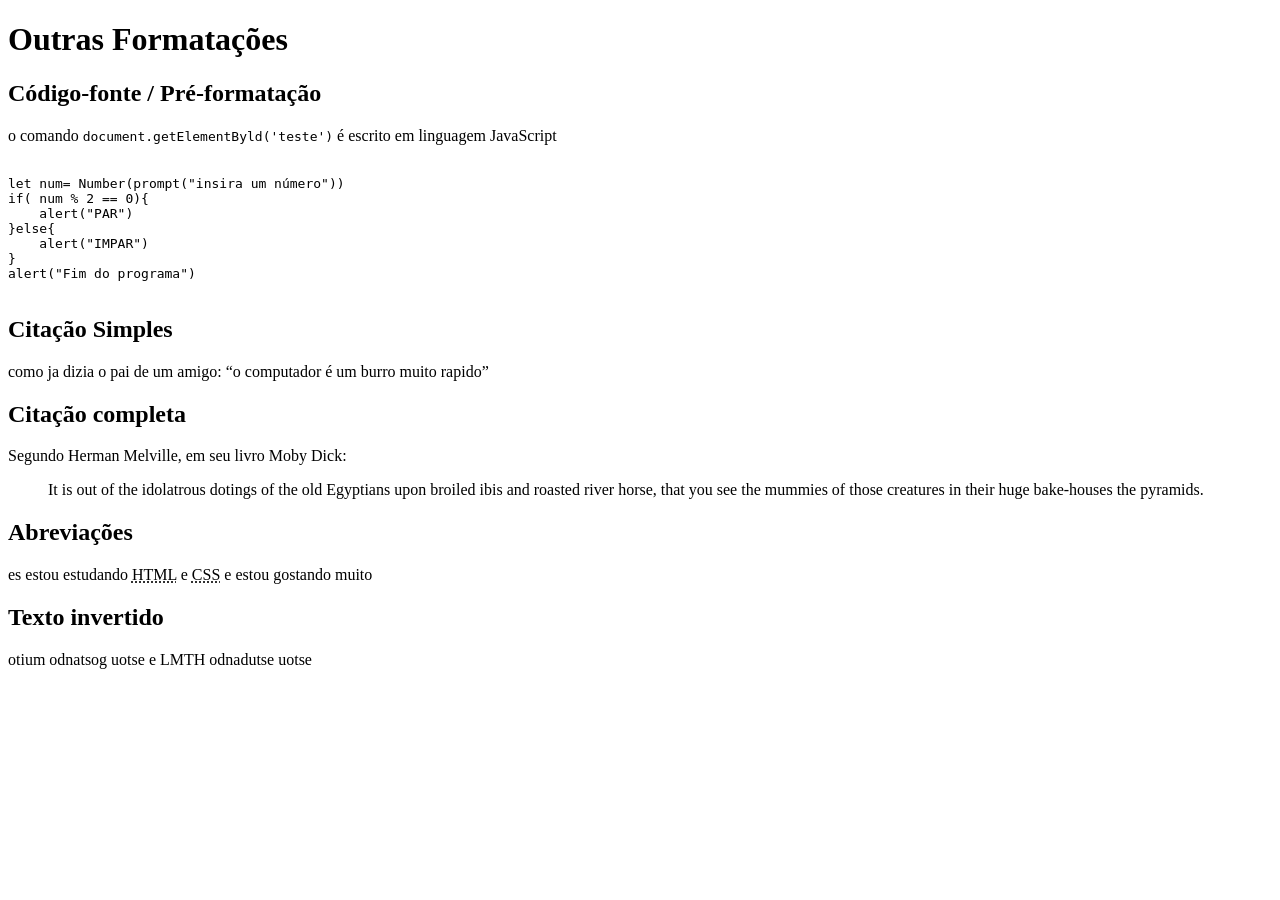
<file: exercicios/008b/index.html>
<!DOCTYPE html>
<html lang="pt-br">

<head>
    <meta charset="UTF-8">
    <meta name="viewport" content="width=device-width, initial-scale=1.0">
    <link rel="shortcut icon" href="favicon.ico" type="image/x-icon">
    <title>Formatação de Texto</title>
</head>

<body>
    <h1>Outras Formatações</h1>
    <h2>Código-fonte / Pré-formatação</h2>
    <p>o comando <code>document.getElementByld('teste')</code> é escrito em linguagem JavaScript</p>



    <pre>
    <code>
let num= Number(prompt("insira um número"))
if( num % 2 == 0){
    alert("PAR")
}else{
    alert("IMPAR")
}
alert("Fim do programa")
</code>
</pre>

    <h2>Citação Simples</h2>
    <p>como ja dizia o pai de um amigo: <q>o computador é um burro muito rapido</q></p>

    <h2>Citação completa</h2>
    <p>Segundo Herman Melville, em seu livro Moby Dick: </p>
    <blockquote cite="https://www.google.com.br/books/edition/Moby_Dick/cyokAAAAMAAJ?hl=en&gbpv=1&printsec=frontcover">
        It is out of the idolatrous dotings of the old Egyptians upon broiled ibis and roasted river horse, that you see
        the mummies of those creatures in their huge bake-houses the pyramids.</blockquote>

    <h2>Abreviações</h2>
    <p>es estou estudando <abbr title="Hyper Text Markup Language">HTML</abbr> e <abbr
            title="Cascading Style Sheet">CSS</abbr> e estou gostando muito</p>

    <h2>Texto invertido</h2>
    <p><bdo dir="rtl">estou estudando HTML e estou gostando muito</bdo></p>



</body>

</html>
</file>
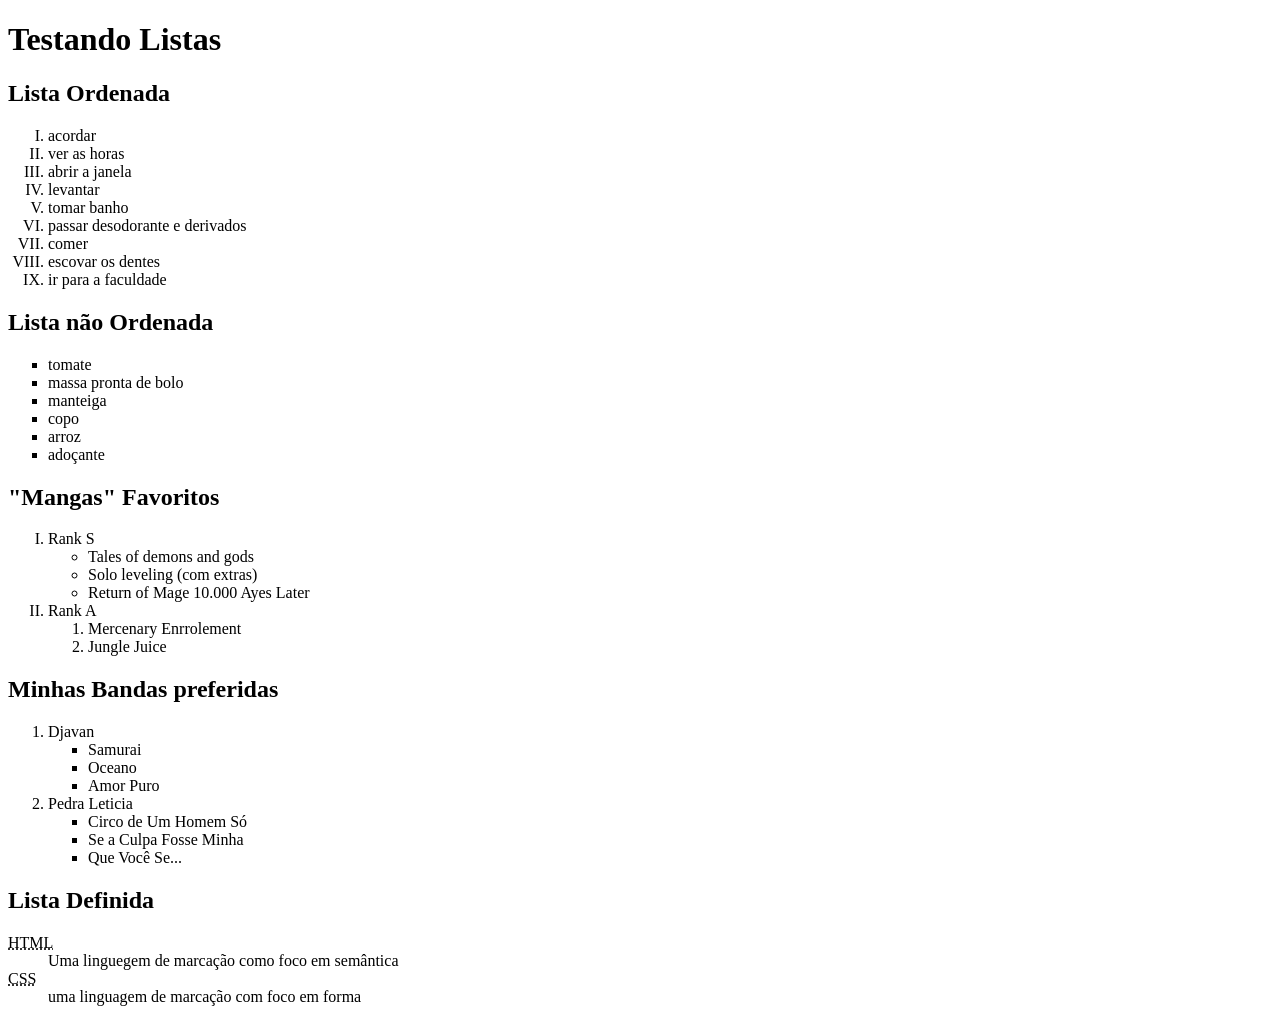
<file: exercicios/009/index.html>
<!DOCTYPE html>
<html lang="pt-br">
<head>
    <meta charset="UTF-8">
    <meta name="viewport" content="width=device-width, initial-scale=1.0">
    <link rel="shortcut icon" href="favicon.ico" type="image/x-icon">
    <title>Listas</title>
</head>
<body>
    <h1>Testando Listas</h1>
    <h2>Lista Ordenada</h2>
    <ol type="I"> <!--1 a A i I-->
        <li>acordar</li>
        <li>ver as horas</li>
        <li>abrir a janela</li>
        <li>levantar</li>
        <li>tomar banho</li>
        <li>passar desodorante e derivados</li>
        <li>comer</li>
        <li>escovar os dentes</li>
        <li>ir para a faculdade</li>
    </ol>

    <h2>Lista não Ordenada</h2>
    <ul type="square"> <!--disc circle square-->
        <li>tomate</li>
        <li>massa pronta de bolo</li>
        <li>manteiga</li>
        <li>copo</li>
        <li>arroz</li>
        <li>adoçante</li>
    </ul>

    <h2>"Mangas" Favoritos</h2>
    <ol type="I">
        <li>Rank S</li>
            <ul> 
                <li>Tales of demons and gods</li>
                <li>Solo leveling (com extras)</li>
                <li>Return of Mage 10.000 Ayes Later</li>
            </ul>
        <li>Rank A</li>
            <ol>
                <li>Mercenary Enrrolement</li>
                <li>Jungle Juice</li>
            </ol>
            
    </ol>

<h2>Minhas Bandas preferidas</h2>

    <ol>
        <li>Djavan</li>
            <ul type="square">
                <li>Samurai</li>
                <li>Oceano</li>
                <li>Amor Puro</li>
            </ul>
        <li>Pedra Leticia</li>
            <ul type="square">
                <li>Circo de Um Homem Só</li>
                <li>Se a Culpa Fosse Minha</li>
                <li>Que Você Se...</li>
            </ul>
            
    </ol>

    <h2>Lista Definida</h2>
    <dl>
        <abbr title="Hyper Text Markup Language">
            <dt>HTML</dt>
        </abbr>
        <dd>Uma linguegem de marcação como foco em semântica</dd>

        <abbr title="Cascading Style Sheet">
            <dt>CSS</dt>
        </abbr>
        <dd>uma linguagem de marcação com foco em forma</dd>

    </dl>
    
</body>
</html>
</file>
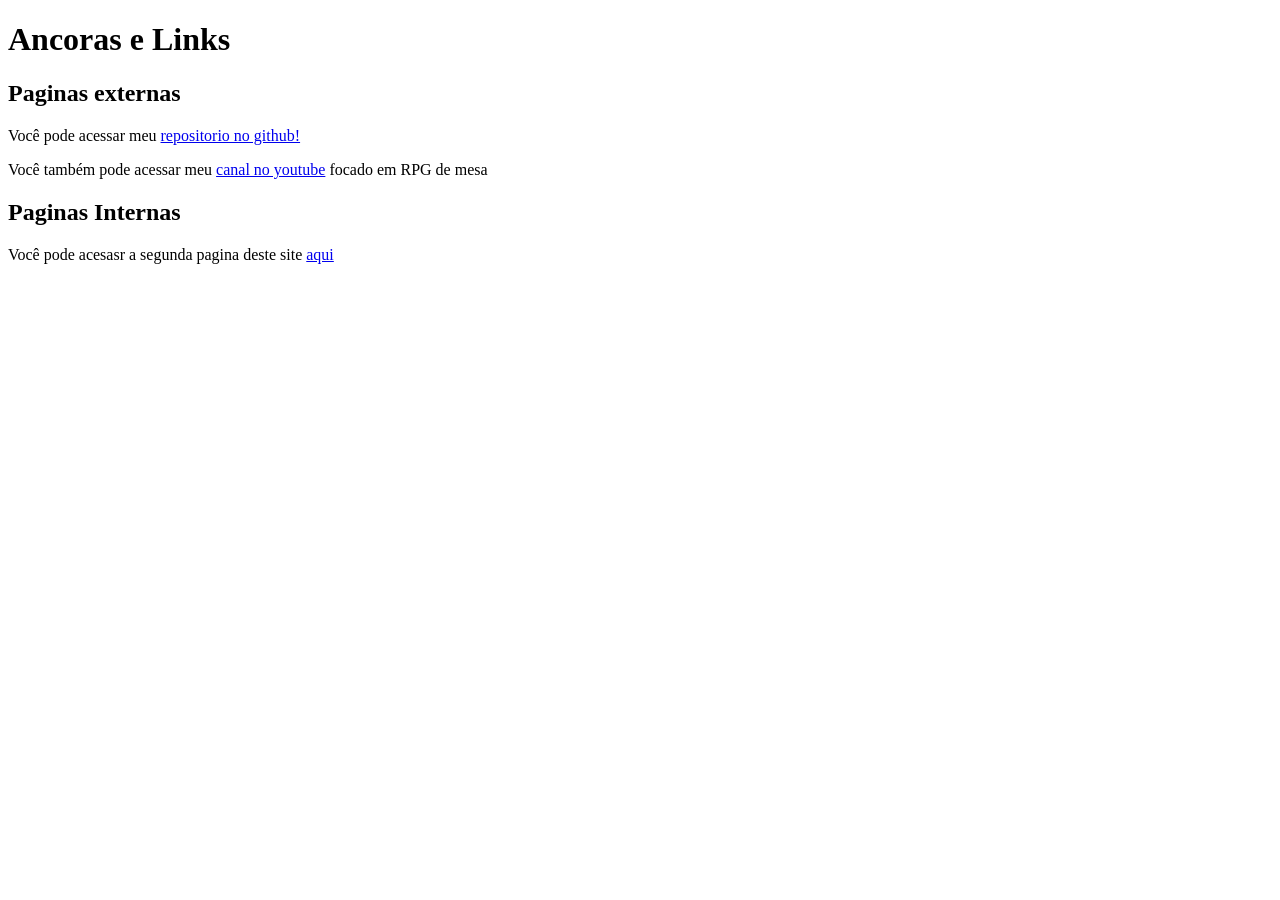
<file: exercicios/010/index.html>
<!DOCTYPE html>
<html lang="pt-br">
<head>
    <meta charset="UTF-8">
    <meta name="viewport" content="width=device-width, initial-scale=1.
    0">
    <link rel="shortcut icon" href="favicon.ico" type="image/x-icon">
    <title>Links</title>
</head>
<body>
    <h1>Ancoras e Links</h1>
    <h2>Paginas externas</h2>
    <p>Você pode acessar meu <a href="https://github.com/Luidy-Costa" target="_blank" rel="external">repositorio no github!</a></p>

    <p>Você também pode acessar meu <a href="https://www.youtube.com/@Luigi_verde" target="_blank" rel="external">canal no youtube</a> focado em RPG de mesa</p>

    <h2>Paginas Internas</h2>
    <p>Você pode acesasr a segunda pagina deste site <a href="pag002.html">aqui</a></p>
    
</body>
</html>
</file>
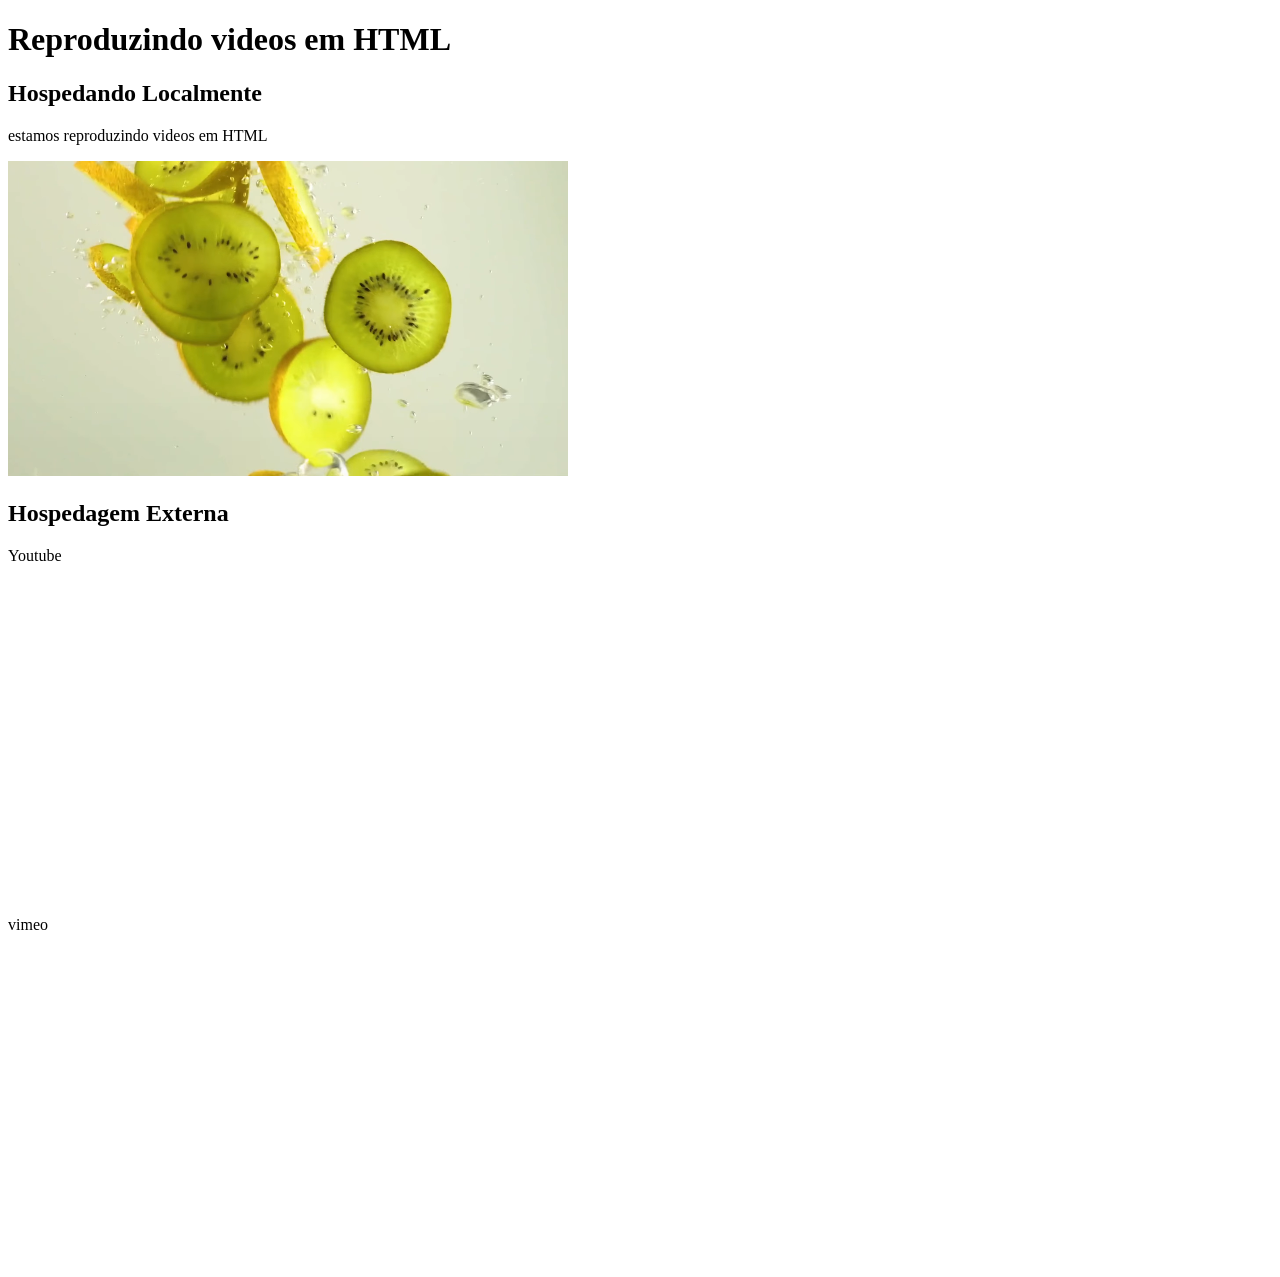
<file: exercicios/012/index.html>
<!DOCTYPE html>
<html lang="pt-br">
<head>
    <meta charset="UTF-8">
    <meta name="viewport" content="width=device-width, initial-scale=1.0">
    <link rel="shortcut icon" href="fotos/favicon.ico" type="image/x-icon">
    <title>Videos em HtML5</title>
</head>
<body>
    <h1>Reproduzindo videos em HTML</h1>
    <h2>Hospedando Localmente</h2>
    <p>estamos reproduzindo videos em HTML</p>
    <video preload="" muted autoplay loop controls poster="fotos/limoes-capa.png" width="560" height="315">
        <source src="midia/Video.mkv" type="video/mp4">
        <source src="midia/Video.webm" type="video/webm">
        <source src="midia/video.mp4" type="video/mp4">
        <p>seu navegador não tem suporte para reproduzir videos</p>
    </video>

    <h2>Hospedagem Externa</h2>
    <p>Youtube</p>
    <iframe width="560" height="315" src="https://www.youtube.com/embed/3hng-hmSv2Y?si=gyetQDwDDXSUztSp" title="YouTube video player" frameborder="0" allow="accelerometer; autoplay; clipboard-write; encrypted-media; gyroscope; picture-in-picture; web-share" referrerpolicy="strict-origin-when-cross-origin" allowfullscreen></iframe>

    <p>vimeo</p>
    
    <iframe src="https://player.vimeo.com/video/257141041?badge=0&amp;autopause=0&amp;player_id=0&amp;app_id=58479" width="560" height="315" frameborder="0" allow="autoplay; fullscreen; picture-in-picture; clipboard-write; encrypted-media" title="REEL"></iframe>
</body>
</html>
</file>
<file: desafios/012/estilo/style.css>
@charset "UTF-8";
@import url('https://fonts.googleapis.com/css2?family=Passion+One:wght@400;700;900&family=Sriracha&display=swap');

:root{
    --font1:"arial",Verdana, Helvetica,sans-serif;
    --font2:"Passion One", sans-serif;
    --font3:"Sriracha", "cursive";
}
*{
    margin: 0px;
    padding: 0px;
}
html,body{
    font-family: var(--font1);
    height: 100vh;
}

header{
    background-color: black;
    color:white;
    text-align: center;
    padding: 50px 0px;
}
header > h1{
    font-variant: small-caps;
    font-family: var(--font2);
    font-size: 10vw;
}

header a,footer a{
    text-decoration: none;
    color: white;
    font-weight: bold;
}
header a:hover,footer a:hover{
    text-decoration: underline;
}
section{
    padding: 10vh 30px;
    line-height: 2em;
    font-family: var(--font3);
    font-size: 4.5vw;
}
section p{
    padding: 10px;
}
section.padrao{
    background-color: white;
    color:black;
}
section.especial{
   
    background-color: gray;
    color: white;

}
section.especial > p{
    display: inline-block;
    background-color: rgba(0, 0, 0, 0.333);
    
}

footer{
    background-color: black;
    color: white;
    padding: 6px;
    text-align: center;
}
</file>
